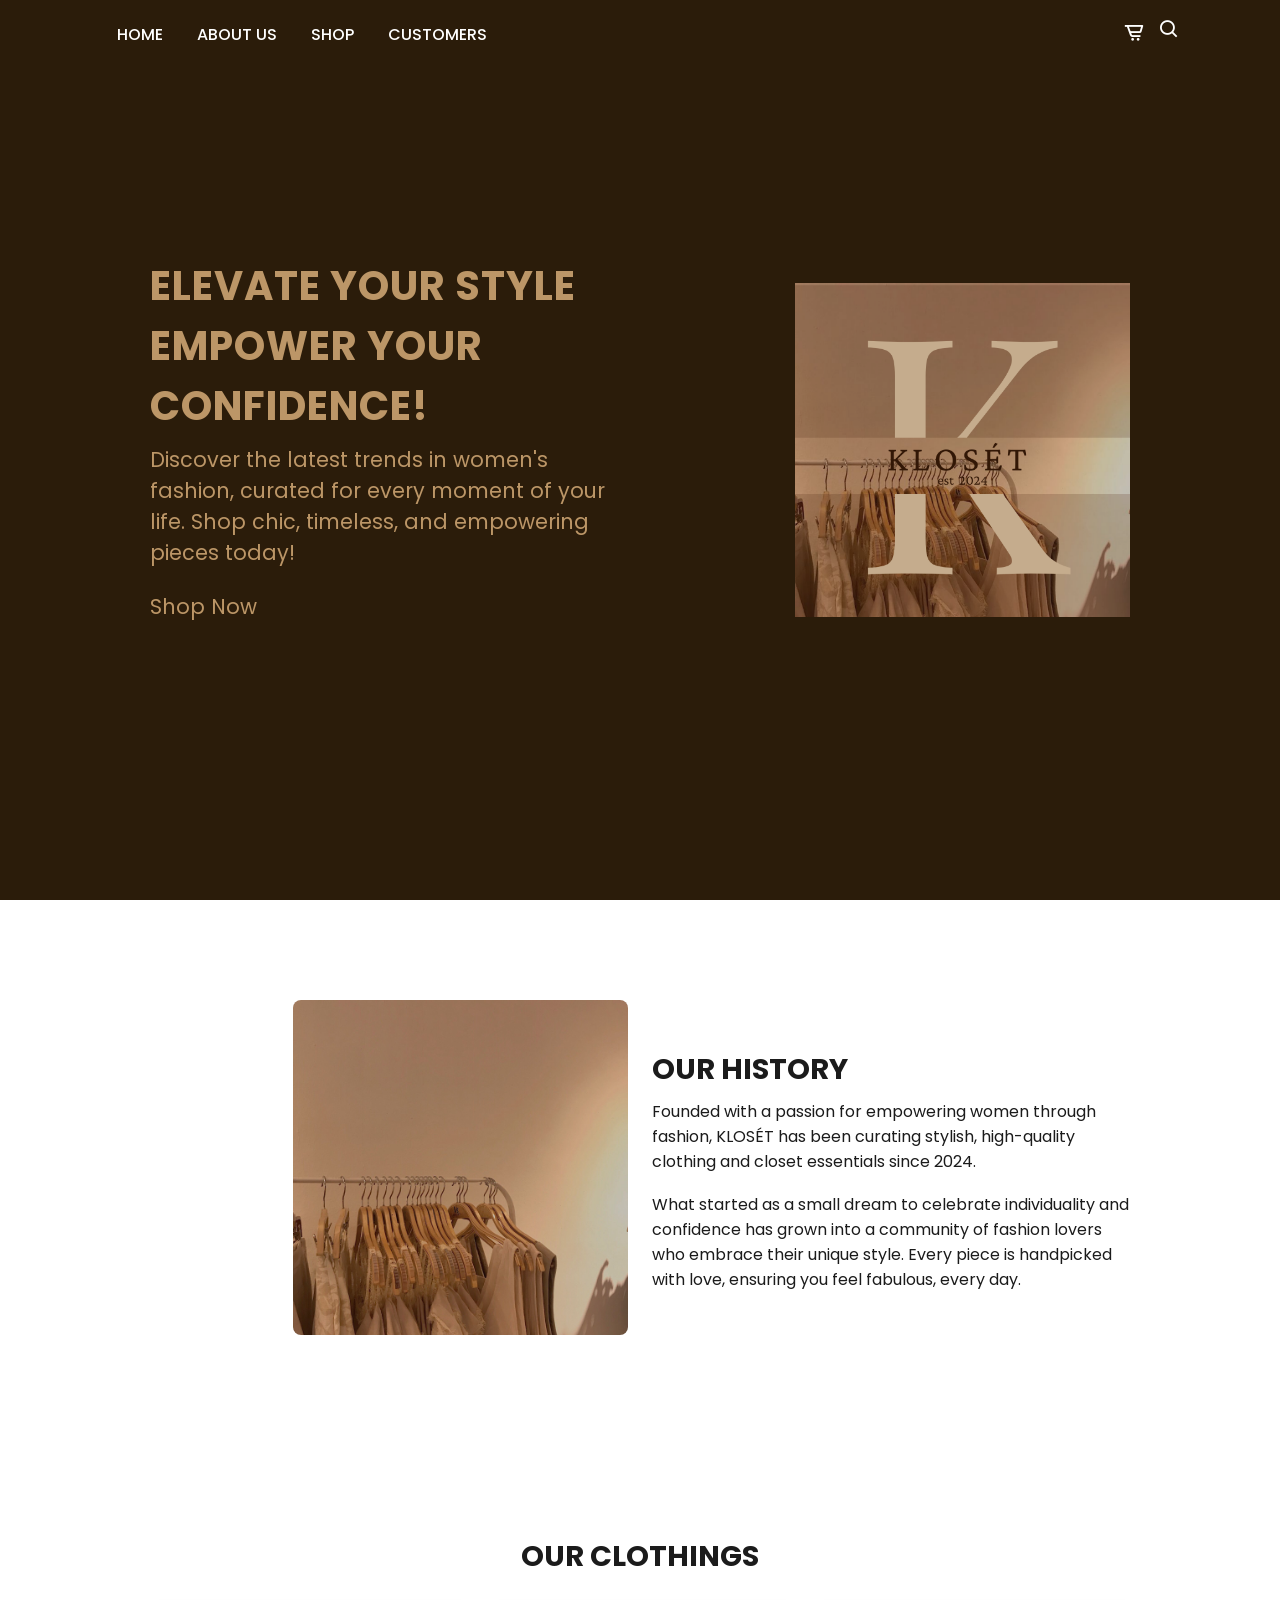
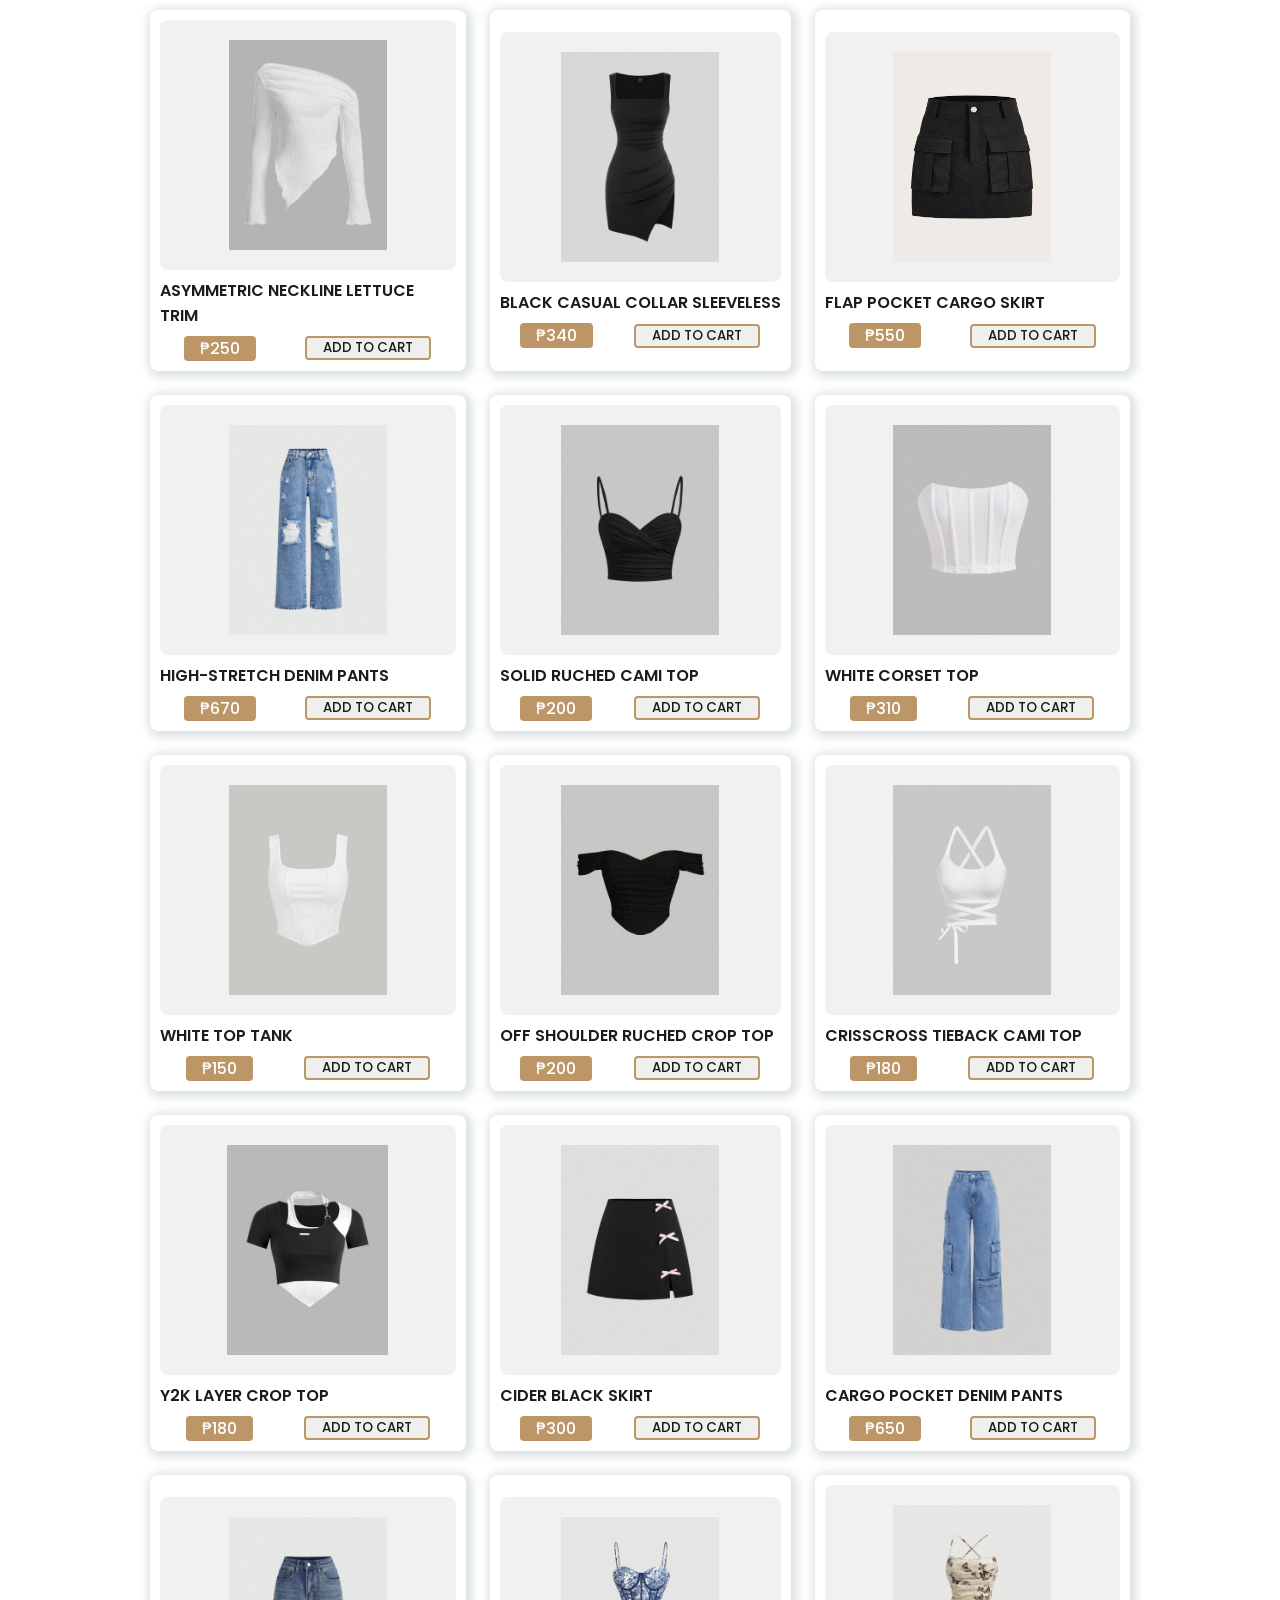
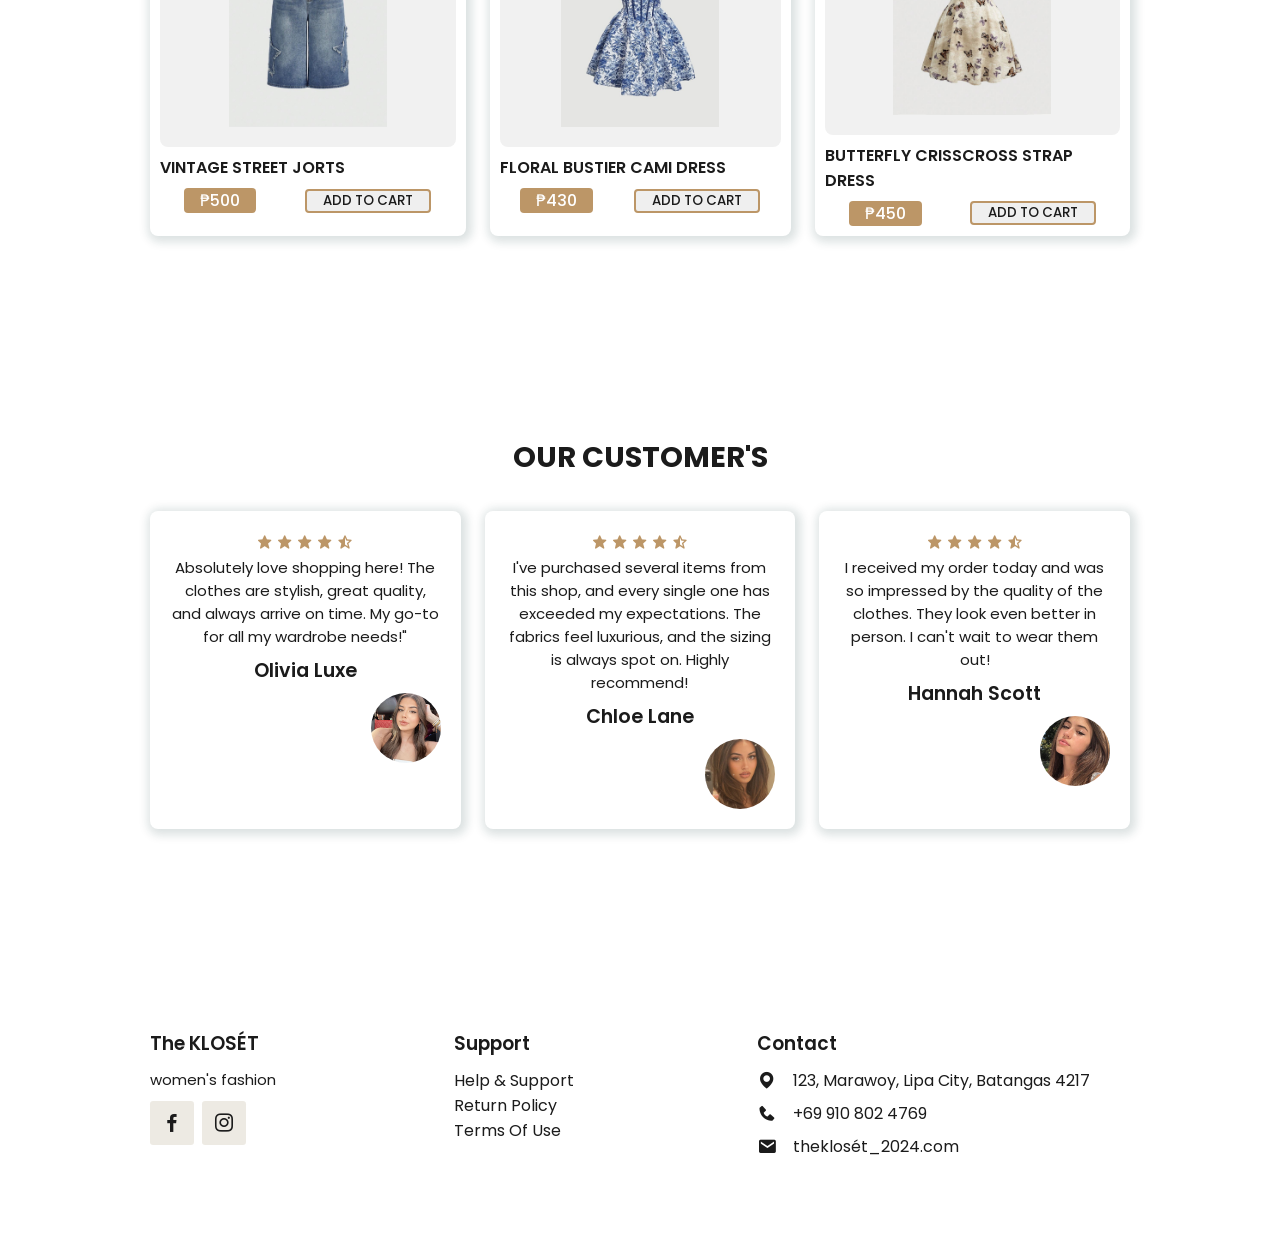
<file: webdev finals/index.html>
<!DOCTYPE html>
<html lang="en">
<head>
    <meta charset="UTF-8">
    <meta http-equiv="X-UAV-Compatible" content="IE=edge">
    <meta name="viewport" content="width=device-width, initial-scale=1.0">
    <title>the klosét</title>
    <!--Link TO CSS--> 
    <link rel="stylesheet" href="style.css">
    <!--Box Icons-->
    <link rel="stylesheet" 
    href="https://unpkg.com/boxicons@2.1.4/css/boxicons.min.css">
</head>
<body>
    <!--Navbar-->
    <header>
        <!--Menu-Icon-->
        <i class='bx bx-menu' id="menu-icon"></i>
        <!--Links-->
       <ul class="navbar">
            <li><a href="#home">Home</a></li>
            <li><a href="#about">About Us</a></li>
            <li><a href="#shop">Shop</a></li>
            <li><a href="#customers">Customers</a></li>
       </ul>  
       <!--Icon-->
       <div class="header-icon">
          <a href="cart.html"><i class='bx bx-cart-alt' ></i></a>
          <i class='bx bx-search' id="search-icon"></i>
       </div>
       <!--Search Box-->
       <div class="search-box">
     <input type="search" name="" id="" placeholder="Search Here...">
       </div>
    </header>
    <!--Home-->
    <section class="home" id="home">
        <div class="home-text">
            <h1>Elevate Your Style<br>Empower Your Confidence!</h1>
            <p>Discover the latest trends in women's fashion, curated for every moment of your life. Shop chic, timeless, and empowering pieces today!</p>
            <p>Shop Now</p>
        </div>
        <div class="home-img">
            <img src="Kloset.png" alt="">
        </div>
    </section>
    <!--About-->
    <section class="about" id = "about">
        <div class="about-img">
            <img src="about.jpg" alt="">
        </div>
        <div class="about-text">
            <h2>Our History</h2>
            <p>Founded with a passion for empowering women through fashion, KLOSÉT has been curating stylish, high-quality clothing and closet essentials since 2024.</p>
            <p>What started as a small dream to celebrate individuality and confidence has grown into a community of fashion lovers who embrace their unique style. Every piece is handpicked with love, ensuring you feel fabulous, every day.</p>
        
        </div>

    </section>
    <!--Products-->
    <section class="shop" id="shop">
         <div class="heading">
            <h2>Our Clothings</h2>
        </div>
        <!--Container-->
        <div class="shop-container">
            <div class="box">
                <img src="p1.png" alt="">
                <h3>Asymmetric Neckline Lettuce Trim</h3>
                <div class="content">
                    <span class="price">₱250</span>
                    <button class="btn">Add to cart</button>
                </div>
            </div>
            <div class="box">
                <img src="p2.png" alt="">
                <h3>Black Casual Collar Sleeveless</h3>
                <div class="content">
                    <span class="price">₱340</span>
                    <button class="btn">Add to cart</button>
                </div>
            </div>
            <div class="box">
                <img src="p3.png" alt="">
                <h3>Flap Pocket Cargo Skirt</h3>
                <div class="content">
                    <span class="price">₱550</span>
                    <button class="btn">Add to cart</button>
                </div>
            </div>
            <div class="box">
                <img src="p4.png" alt="">
                <h3>High-Stretch Denim Pants</h3>
                <div class="content">
                    <span class="price">₱670</span>
                    <button class="btn">Add to cart</button>
                </div>
            </div>
            <div class="box">
                <img src="p5.png" alt="">
                <h3>Solid Ruched Cami Top</h3>
                <div class="content">
                    <span class="price">₱200</span>
                    <button class="btn">Add to cart</button>
                </div>
            </div>
            <div class="box">
                <img src="p6.png" alt="">
                <h3>White Corset Top</h3>
                <div class="content">
                    <span class="price">₱310</span>
                    <button class="btn">Add to cart</button>
                </div>
            </div>
            <div class="box">
                <img src="p7.png" alt="">
                <h3>White Top Tank</h3>
                <div class="content">
                    <span class="price">₱150</span>
                    <button class="btn">Add to cart</button>
                </div>
            </div>
            <div class="box">
                <img src="p8.png" alt="">
                <h3>Off Shoulder Ruched Crop Top</h3>
                <div class="content">
                    <span class="price">₱200</span>
                    <button class="btn">Add to cart</button>
                </div>
            </div>
            <div class="box">
                <img src="p9.png" alt="">
                <h3>CrissCross TieBack Cami Top</h3>
                <div class="content">
                    <span class="price">₱180</span>
                    <button class="btn">Add to cart</button>
                </div>
            </div>
            <div class="box">
                <img src="p10.png" alt="">
                <h3>Y2k Layer Crop Top</h3>
                <div class="content">
                    <span class="price">₱180</span>
                    <button class="btn">Add to cart</button>
                </div>
            </div>
            <div class="box">
                <img src="p11.png" alt="">
                <h3>Cider Black Skirt</h3>
                <div class="content">
                    <span class="price">₱300</span>
                    <button class="btn">Add to cart</button>
                </div>
            </div>
            <div class="box">
                <img src="p12.png" alt="">
                <h3>Cargo Pocket Denim Pants</h3>
                <div class="content">
                    <span class="price">₱650</span>
                    <button class="btn">Add to cart</button>
                </div>
            </div>
            <div class="box">
                <img src="p13.png" alt="">
                <h3>Vintage Street Jorts</h3>
                <div class="content">
                    <span class="price">₱500</span>
                    <button class="btn">Add to cart</button>
                </div>
            </div>
            <div class="box">
                <img src="p14.png" alt="">
                <h3>Floral Bustier Cami Dress</h3>
                <div class="content">
                    <span class="price">₱430</span>
                    <button class="btn">Add to cart</button>
                </div>
            </div>
            <div class="box">
                <img src="p15.png" alt="">
                <h3>Butterfly CrissCross Strap Dress</h3>
                <div class="content">
                    <span class="price">₱450</span>
                    <button class="btn">Add to cart</button>
                </div>
            </div>
    

        </div>
    </section>
    <!--Customers-->
    <section class="customers" id="customers">
        <div class="heading">
            <h2>Our Customer's</h2>
        </div>
        <!--Container-->
        <div class="customers-container">
            <div class="box">
                <div class="stars">
                    <i class='bx bxs-star'></i>
                    <i class='bx bxs-star'></i>
                    <i class='bx bxs-star'></i>
                    <i class='bx bxs-star'></i>
                    <i class='bx bxs-star-half'></i>
                </div>
                <p>Absolutely love shopping here! The clothes are stylish, great quality, and always arrive on time. My go-to for all my wardrobe needs!"</p>
                <h2>Olivia Luxe</h2>
                <img src="C1.jpg" alt="">
            </div>
            <div class="box">
                <div class="stars">
                    <i class='bx bxs-star'></i>
                    <i class='bx bxs-star'></i>
                    <i class='bx bxs-star'></i>
                    <i class='bx bxs-star'></i>
                    <i class='bx bxs-star-half'></i>
                </div>
                <p>I've purchased several items from this shop, and every single one has exceeded my expectations. The fabrics feel luxurious, and the sizing is always spot on. Highly recommend!</p>
                <h2>Chloe Lane</h2>
                <img src="C2.jpg" alt="">
            </div>
            <div class="box">
                <div class="stars">
                    <i class='bx bxs-star'></i>
                    <i class='bx bxs-star'></i>
                    <i class='bx bxs-star'></i>
                    <i class='bx bxs-star'></i>
                    <i class='bx bxs-star-half'></i>
                </div>
                <p>I received my order today and was so impressed by the quality of the clothes. They look even better in person. I can't wait to wear them out!</p>
                <h2>Hannah Scott</h2>
                <img src="C3.jpg" alt="">
            </div>
        </div>
    </section>
    <section class="footer">
        <div class="footer-box">
            <h3>The KLOSÉT</h3>
            <p>women's fashion</p>
            <div class="social">
                <a href="https://www.facebook.com/kloset.953838"><i class='bx bxl-facebook'></i></a>
                <a href="https://l.facebook.com/l.php?u=https%3A%2F%2Fwww.instagram.com%2F_kloset24%2F%3Ffbclid%3DIwZXh0bgNhZW0CMTAAAR2NF4A87VziyULe5AH0GYffFxgvm62XxD5iAf8SMcUm8y-hbsxNuS7Jf2U_aem_Wl-S5awn_lOs9OZFulmC4Q&h=AT1mmibqdg9x1X5neczIQ2BaRYpeYmAm7fc5LwFnHUsDFck4iPyTRmuVulkemkmZTc9_Wn8NNLgYo1AE_Qrp7vZX47lm3Rv37lRKGnYOZuQaUETgzFEKFBiR4dP28X1oMEJYzQRlgws6e8lxGjDQpQ"><i class='bx bxl-instagram'></i></a>
               
            </div>
        </div>
        <div class="footer-box">
            <h3>Support</h3>
            <li><a href="help.html">Help & Support</a></li>
            <li><a href="return.html">Return Policy</a></li>
            <li><a href="terms.html">Terms Of Use</a></li>

        </div>
        <div class="footer-box">
            <h3>Contact</h3>
            <div class="contact">
                <span><i class='bx bxs-map'></i>123, Marawoy, Lipa City, Batangas 4217</span>
                <span><i class='bx bxs-phone'></i>+69 910 802 4769</span>
                <span><i class='bx bxs-envelope'></i>theklosét_2024.com</span>
            </div>
        </div>
    </section>
    
    <!--Link To JS-->
    <script src="cart.js"></script>
    <script src="main.js"></script>
</body>
</html>
</file>
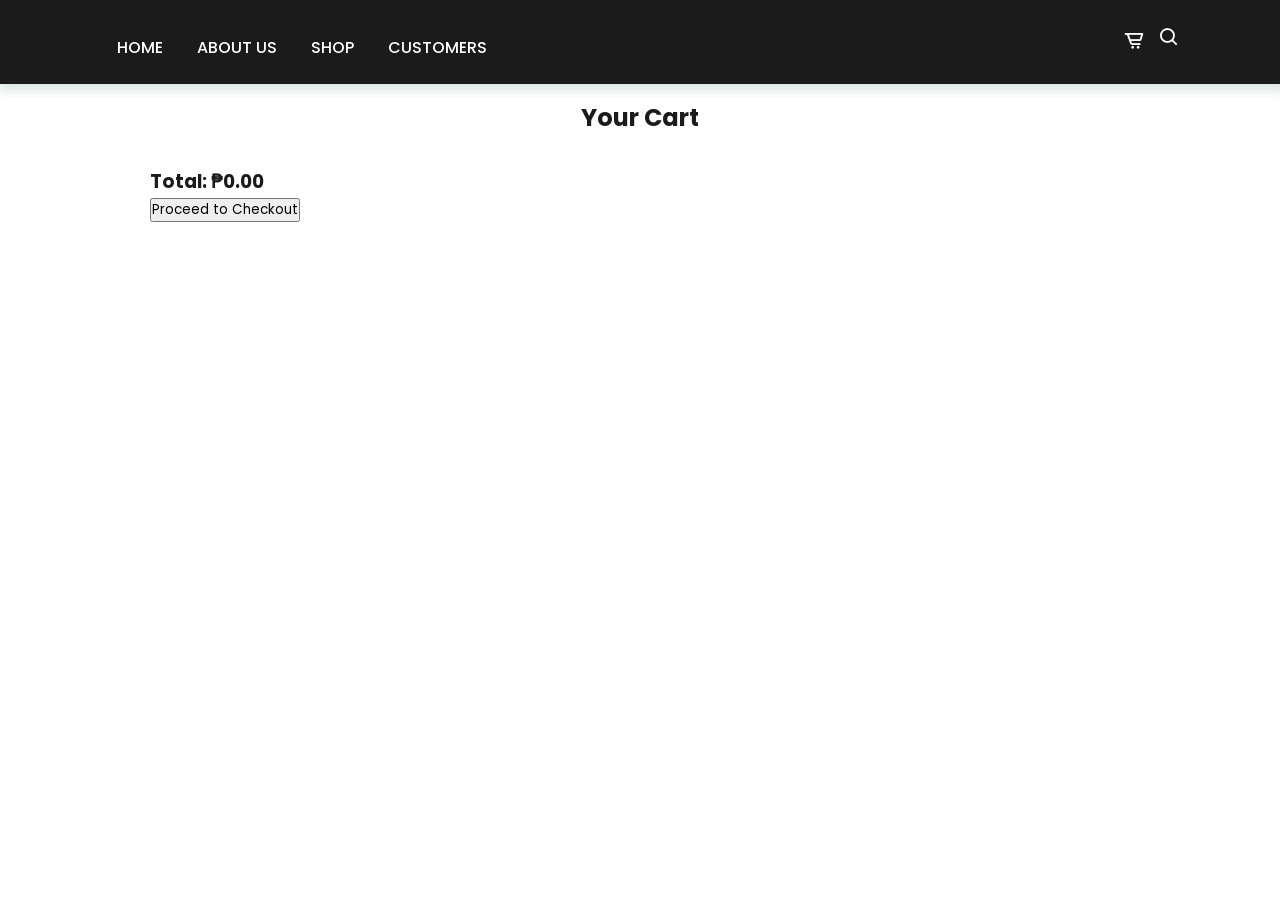
<file: webdev finals/cart.html>
<!DOCTYPE html>
<html lang="en">
<head>
    <meta charset="UTF-8">
    <meta http-equiv="X-UAV-Compatible" content="IE=edge">
    <meta name="viewport" content="width=device-width, initial-scale=1.0">
    <title>the klosét</title>
    <!--Link TO CSS--> 
    <link rel="stylesheet" href="style.css">
    <!--Box Icons-->
    <link rel="stylesheet" 
    href="https://unpkg.com/boxicons@2.1.4/css/boxicons.min.css">
</head>
<body>
    <!--Navbar-->
    <header>
        <!--Menu-Icon-->
        <i class='bx bx-menu' id="menu-icon"></i>
        <!--Links-->
        <h1 style=" position: fixed;width: 100%; top: 0; right: 0;z-index: 1000;display: flex;justify-content: space-between;align-items: center;padding: 18px 100px;transition: 0.5s linear;background: var(--text-color);box-shadow: var(--box-shadow);">
       <ul class="navbar">
            <li><a href="index.html">Home</a></li>
            <li><a href="index.html">About Us</a></li>
            <li><a href="index.html">Shop</a></li>
            <li><a href="index.html">Customers</a></li>
       </ul>  
       <!--Icon-->
       <div class="header-icon">
          <a href="cart.html"><i class='bx bx-cart-alt' ></i></a>
          <i class='bx bx-search' id="search-icon"></i>
       </div>
       <!--Search Box-->
       <div class="search-box">
     <input type="search" name="" id="" placeholder="Search Here...">
       </div>
    </header>
    <!-- Cart Section -->
    <section class="cart">
        <div class="heading">
            <h1>Your Cart</h1>
        </div>

        <div class="cart-items-container">
            <!-- Cart items will be dynamically inserted here -->
            <p class="empty-cart-message">Your cart is empty.</p>
        </div>

        <div class="cart-summary">
            <h3>Total: <span id="cart-total">$0.00</span></h3>
            <button class="checkout-btn">Proceed to Checkout</button>
        </div>
    </section>

    <!-- Link to JavaScript -->
    <script src="cart-show.js"></script>
</body>
</html>
</file>
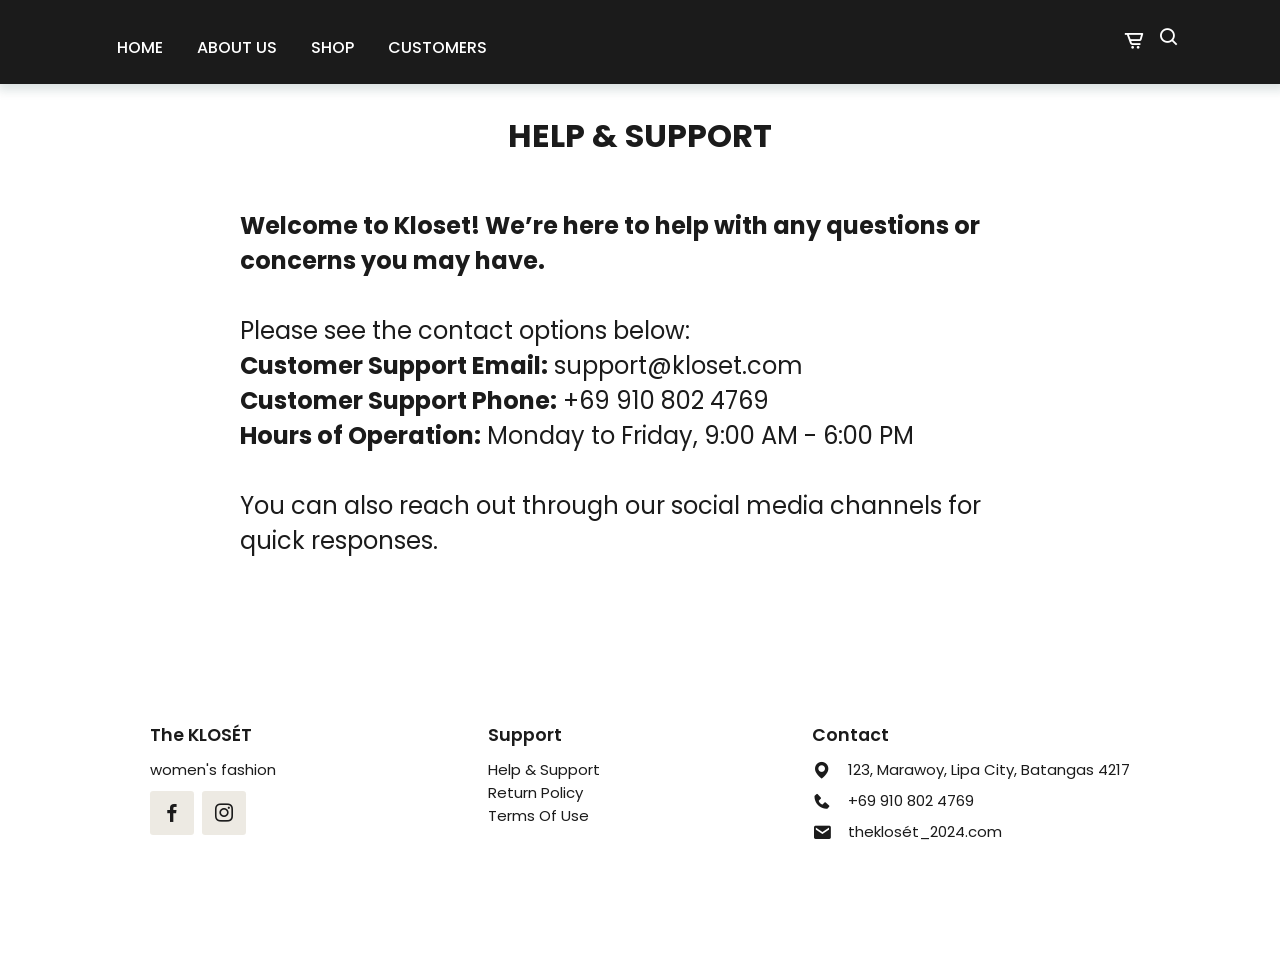
<file: webdev finals/help.html>
<!DOCTYPE html>
<html lang="en">
<head>
    <meta charset="UTF-8">
    <meta http-equiv="X-UAV-Compatible" content="IE=edge">
    <meta name="viewport" content="width=device-width, initial-scale=1.0">
    <title>the klosét</title>
    <!--Link TO CSS--> 
    <link rel="stylesheet" href="style.css">
    <!--Box Icons-->
    <link rel="stylesheet" 
    href="https://unpkg.com/boxicons@2.1.4/css/boxicons.min.css">
</head>
<body>
    <!--Navbar-->
    <header>
        <!--Menu-Icon-->
        <i class='bx bx-menu' id="menu-icon"></i>
        <!--Links-->
        <h1 style=" position: fixed;width: 100%; top: 0; right: 0;z-index: 1000;display: flex;justify-content: space-between;align-items: center;padding: 18px 100px;transition: 0.5s linear;background: var(--text-color);box-shadow: var(--box-shadow);">
       <ul class="navbar">
            <li><a href="index.html">Home</a></li>
            <li><a href="index.html">About Us</a></li>
            <li><a href="index.html">Shop</a></li>
            <li><a href="index.html">Customers</a></li>
       </ul>  
       <!--Icon-->
       <div class="header-icon">
          <a href="cart.html"><i class='bx bx-cart-alt' ></i></a>
          <i class='bx bx-search' id="search-icon"></i>
       </div>
       <!--Search Box-->
       <div class="search-box">
     <input type="search" name="" id="" placeholder="Search Here...">
       </div>
    </header>

        <div class="heading">
            <h1 style=" font-size: 1.8rem;text-transform: uppercase; padding-top: 7rem;">
            <h1>HELP & SUPPORT</h1>
        </div>

        <div style="font-size:1.5rem; margin: 3rem auto 4rem; text-align: left; max-width: 800px;">
            <p>
                <b>Welcome to Kloset! We’re here to help with any questions or concerns you may have.</b><br> 
                <br>
                Please see the contact options below:<br>
                <b>Customer Support Email:</b> support@kloset.com<br>
                <b>Customer Support Phone:</b> +69 910 802 4769<br>
                <b>Hours of Operation:</b> Monday to Friday, 9:00 AM - 6:00 PM <br>
                <br>
                You can also reach out through our social media channels for quick responses.
            </p>
        </div>
        
        <section style="display: flex; justify-content: space-between; gap: 1rem; font-size: 0.938rem; margin-bottom: 10px;">
            <div class="footer-box">
                <h3>The KLOSÉT</h3>
                <p>women's fashion</p>
                <div class="social">
                    <a href="https://www.facebook.com/kloset.953838"><i class='bx bxl-facebook'></i></a>
                    <a href="https://www.instagram.com/_kloset24/"><i class='bx bxl-instagram'></i></a>
                </div>
            </div>
            <div class="footer-box">
                <h3>Support</h3>
                <ul>
                    <li><a href="help.html">Help & Support</a></li>
                    <li><a href="return.html">Return Policy</a></li>
                    <li><a href="terms.html">Terms Of Use</a></li>
                </ul>
            </div>
            <div class="footer-box">
                <h3>Contact</h3>
                <div class="contact">
                    <span><i class='bx bxs-map'></i>123, Marawoy, Lipa City, Batangas 4217</span>
                    <span><i class='bx bxs-phone'></i>+69 910 802 4769</span>
                    <span><i class='bx bxs-envelope'></i>theklosét_2024.com</span>
                </div>
            </div>
        </section>
        
        
       

       
   

</body>
</html>
</file>
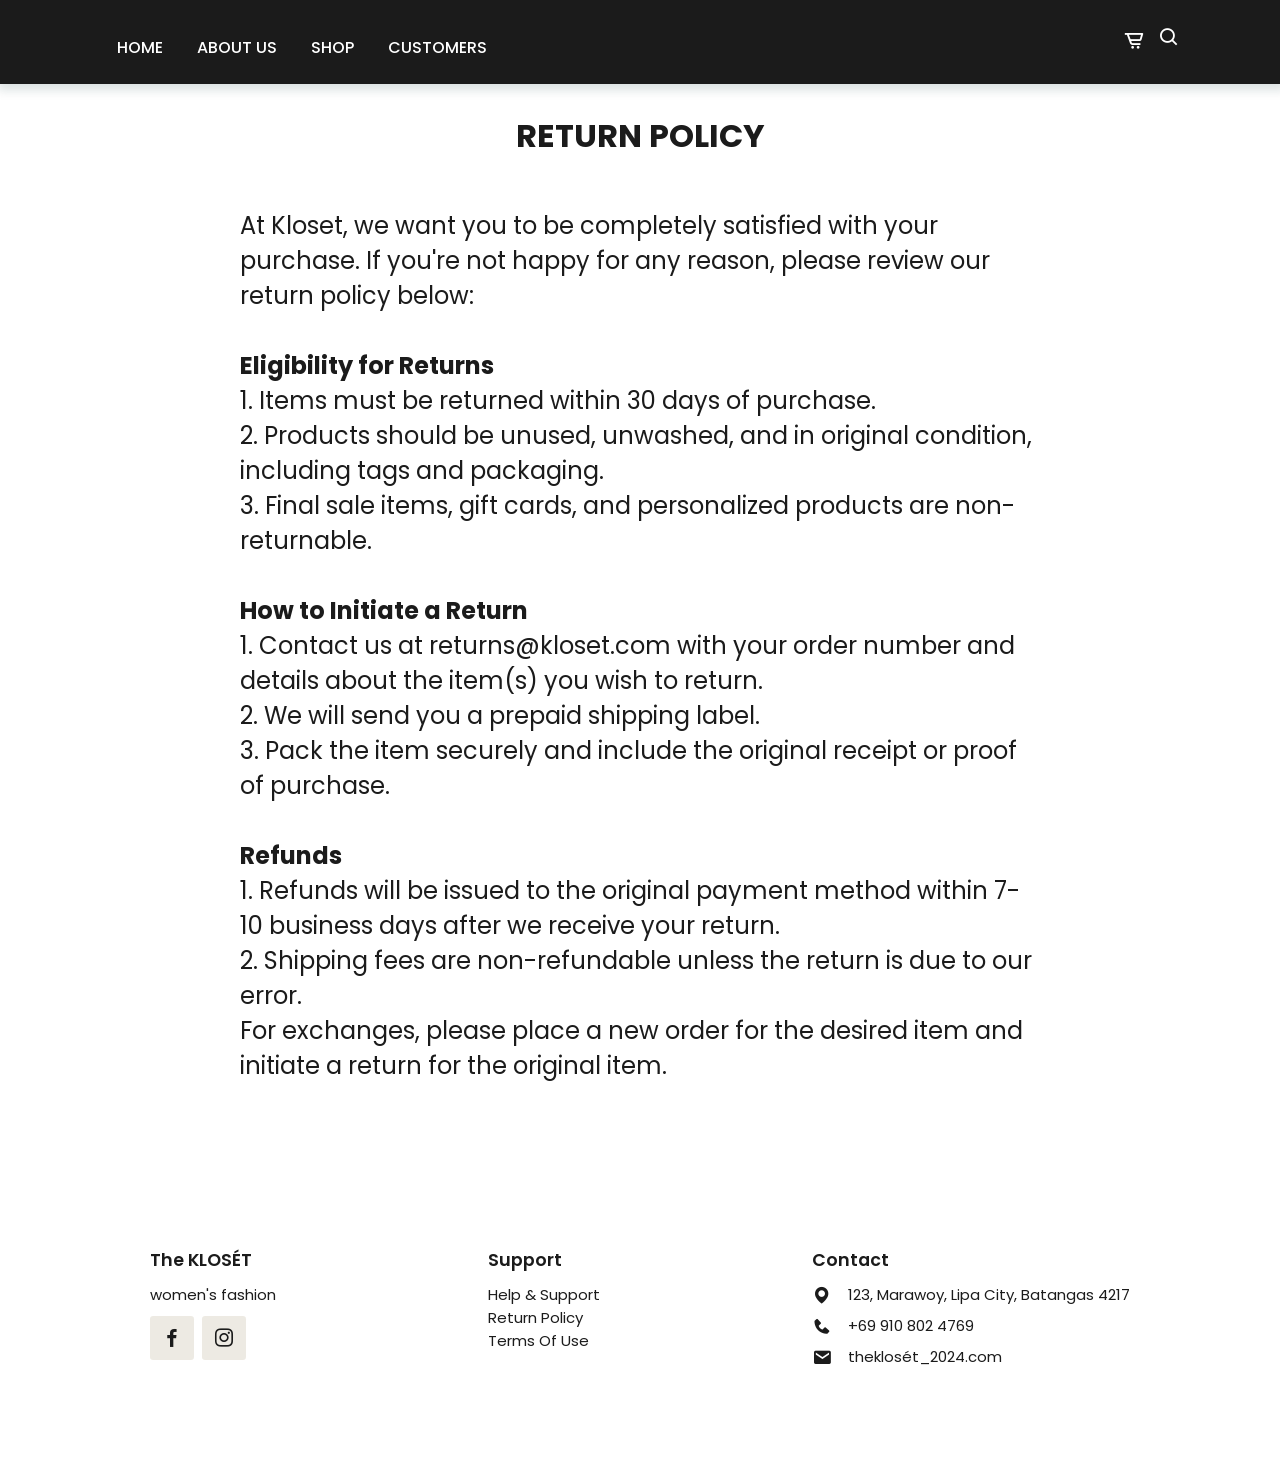
<file: webdev finals/return.html>
<!DOCTYPE html>
<html lang="en">
<head>
    <meta charset="UTF-8">
    <meta http-equiv="X-UAV-Compatible" content="IE=edge">
    <meta name="viewport" content="width=device-width, initial-scale=1.0">
    <title>the klosét</title>
    <!--Link TO CSS--> 
    <link rel="stylesheet" href="style.css">
    <!--Box Icons-->
    <link rel="stylesheet" 
    href="https://unpkg.com/boxicons@2.1.4/css/boxicons.min.css">
</head>
<body>
    <!--Navbar-->
    <header>

        <!--Links-->
        <h1 style=" position: fixed;width: 100%; top: 0; right: 0;z-index: 1000;display: flex;justify-content: space-between;align-items: center;padding: 18px 100px;transition: 0.5s linear;background: var(--text-color);box-shadow: var(--box-shadow);">
       <ul class="navbar">
            <li><a href="index.html">Home</a></li>
            <li><a href="index.html">About Us</a></li>
            <li><a href="index.html">Shop</a></li>
            <li><a href="index.html">Customers</a></li>
       </ul>  
       <!--Icon-->
       <div class="header-icon">
          <a href="cart.html"><i class='bx bx-cart-alt' ></i></a>
          <i class='bx bx-search' id="search-icon"></i>
       </div>
       <!--Search Box-->
       <div class="search-box">
     <input type="search" name="" id="" placeholder="Search Here...">
       </div>
    </header>

        <div class="heading">
            <h1 style=" font-size: 1.8rem;text-transform: uppercase; padding-top: 7rem;">
            <h1>RETURN POLICY</h1>
        </div>

        <div style="font-size:1.5rem; margin: 3rem auto 4rem; text-align: left; max-width: 800px;">
            <p>
                At Kloset, we want you to be completely satisfied with your purchase. If you're not happy for any reason, please review our return policy below:<br>
                <br>
                <b>Eligibility for Returns</b><br>
                1. Items must be returned within 30 days of purchase.<br>
                2. Products should be unused, unwashed, and in original condition, including tags and packaging.<br>
                3. Final sale items, gift cards, and personalized products are non-returnable.<br>
                <br>
                <b>How to Initiate a Return</b><br>
                1. Contact us at returns@kloset.com with your order number and details about the item(s) you wish to return.<br>
                2. We will send you a prepaid shipping label.<br>
                3. Pack the item securely and include the original receipt or proof of purchase.<br>
                <br>
                <b>Refunds</b><br>
                1. Refunds will be issued to the original payment method within 7-10 business days after we receive your return.<br>
                2. Shipping fees are non-refundable unless the return is due to our error.<br>
                For exchanges, please place a new order for the desired item and initiate a return for the original item.<br>
               </p>
        </div>
        
        <section style="display: flex; justify-content: space-between; gap: 1rem; font-size: 0.938rem; margin-bottom: 10px;">
            <div class="footer-box">
                <h3>The KLOSÉT</h3>
                <p>women's fashion</p>
                <div class="social">
                    <a href="https://www.facebook.com/kloset.953838"><i class='bx bxl-facebook'></i></a>
                    <a href="https://www.instagram.com/_kloset24/"><i class='bx bxl-instagram'></i></a>
                </div>
            </div>
            <div class="footer-box">
                <h3>Support</h3>
                <ul>
                    <li><a href="help.html">Help & Support</a></li>
                    <li><a href="return.html">Return Policy</a></li>
                    <li><a href="terms.html">Terms Of Use</a></li>
                </ul>
            </div>
            <div class="footer-box">
                <h3>Contact</h3>
                <div class="contact">
                    <span><i class='bx bxs-map'></i>123, Marawoy, Lipa City, Batangas 4217</span>
                    <span><i class='bx bxs-phone'></i>+69 910 802 4769</span>
                    <span><i class='bx bxs-envelope'></i>theklosét_2024.com</span>
                </div>
            </div>
        </section>
        
        
       

       
   

</body>
</html>
</file>
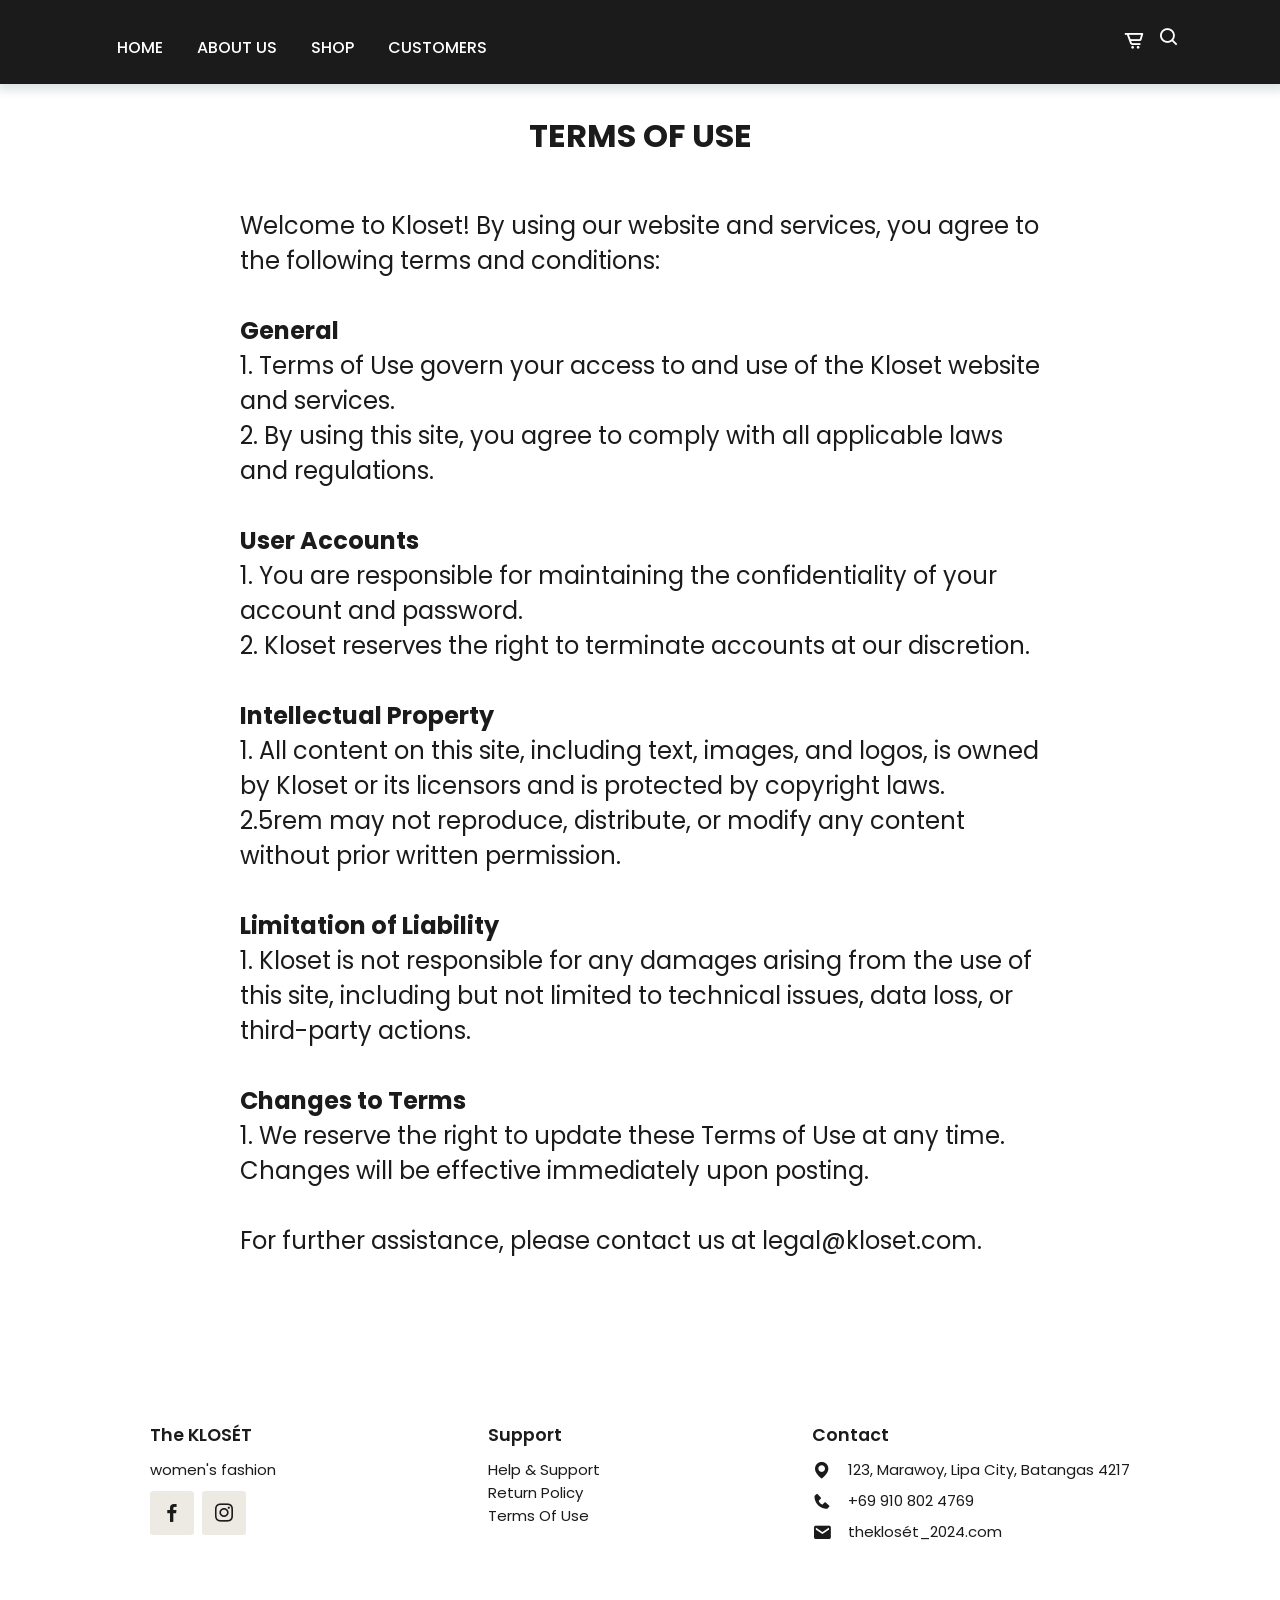
<file: webdev finals/terms.html>
<!DOCTYPE html>
<html lang="en">
<head>
    <meta charset="UTF-8">
    <meta http-equiv="X-UAV-Compatible" content="IE=edge">
    <meta name="viewport" content="width=device-width, initial-scale=1.0">
    <title>the klosét</title>
    <!--Link TO CSS--> 
    <link rel="stylesheet" href="style.css">
    <!--Box Icons-->
    <link rel="stylesheet" 
    href="https://unpkg.com/boxicons@2.1.4/css/boxicons.min.css">
</head>
<body>
    <!--Navbar-->
    <header>

        <!--Links-->
        <h1 style=" position: fixed;width: 100%; top: 0; right: 0;z-index: 1000;display: flex;justify-content: space-between;align-items: center;padding: 18px 100px;transition: 0.5s linear;background: var(--text-color);box-shadow: var(--box-shadow);">
       <ul class="navbar">
            <li><a href="index.html">Home</a></li>
            <li><a href="index.html">About Us</a></li>
            <li><a href="index.html">Shop</a></li>
            <li><a href="index.html">Customers</a></li>
       </ul>  
       <!--Icon-->
       <div class="header-icon">
          <a href="cart.html"><i class='bx bx-cart-alt' ></i></a>
          <i class='bx bx-search' id="search-icon"></i>
       </div>
       <!--Search Box-->
       <div class="search-box">
     <input type="search" name="" id="" placeholder="Search Here...">
       </div>
    </header>

        <div class="heading">
            <h1 style=" font-size: 1.8rem;text-transform: uppercase; padding-top: 7rem;">
            <h1>TERMS OF USE</h1>
        </div>

        <div style="font-size:1.5rem; margin: 3rem auto 4rem; text-align: left; max-width: 800px;">
            <p>
                Welcome to Kloset! By using our website and services, you agree to the following terms and conditions:<br>
                <br>
                <b>General</b><br>
                1. Terms of Use govern your access to and use of the Kloset website and services.<br>
                2. By using this site, you agree to comply with all applicable laws and regulations.<br>
                <br>
                <b>User Accounts</b><br>
                1. You are responsible for maintaining the confidentiality of your account and password.<br>
                2. Kloset reserves the right to terminate accounts at our discretion.<br>
                <br>
                <b>Intellectual Property</b><br>
                1. All content on this site, including text, images, and logos, is owned by Kloset or its licensors and is protected by copyright laws.<br>
                2.5rem may not reproduce, distribute, or modify any content without prior written permission.<br>
                <br>
                <b>Limitation of Liability</b><br>
                1. Kloset is not responsible for any damages arising from the use of this site, including but not limited to technical issues, data loss, or third-party actions.<br>
                <br>
                <b>Changes to Terms</b><br>
                1. We reserve the right to update these Terms of Use at any time. Changes will be effective immediately upon posting.<br>
                <br>
                For further assistance, please contact us at legal@kloset.com.
               
               </p>
        </div>
        
        <section style="display: flex; justify-content: space-between; gap: 1rem; font-size: 0.938rem; margin-bottom: 10px;">
            <div class="footer-box">
                <h3>The KLOSÉT</h3>
                <p>women's fashion</p>
                <div class="social">
                    <a href="https://www.facebook.com/kloset.953838"><i class='bx bxl-facebook'></i></a>
                    <a href="https://www.instagram.com/_kloset24/"><i class='bx bxl-instagram'></i></a>
                </div>
            </div>
            <div class="footer-box">
                <h3>Support</h3>
                <ul>
                    <li><a href="help.html">Help & Support</a></li>
                    <li><a href="return.html">Return Policy</a></li>
                    <li><a href="terms.html">Terms Of Use</a></li>
                </ul>
            </div>
            <div class="footer-box">
                <h3>Contact</h3>
                <div class="contact">
                    <span><i class='bx bxs-map'></i>123, Marawoy, Lipa City, Batangas 4217</span>
                    <span><i class='bx bxs-phone'></i>+69 910 802 4769</span>
                    <span><i class='bx bxs-envelope'></i>theklosét_2024.com</span>
                </div>
            </div>
        </section>
        
        
       

       
   

</body>
</html>
</file>
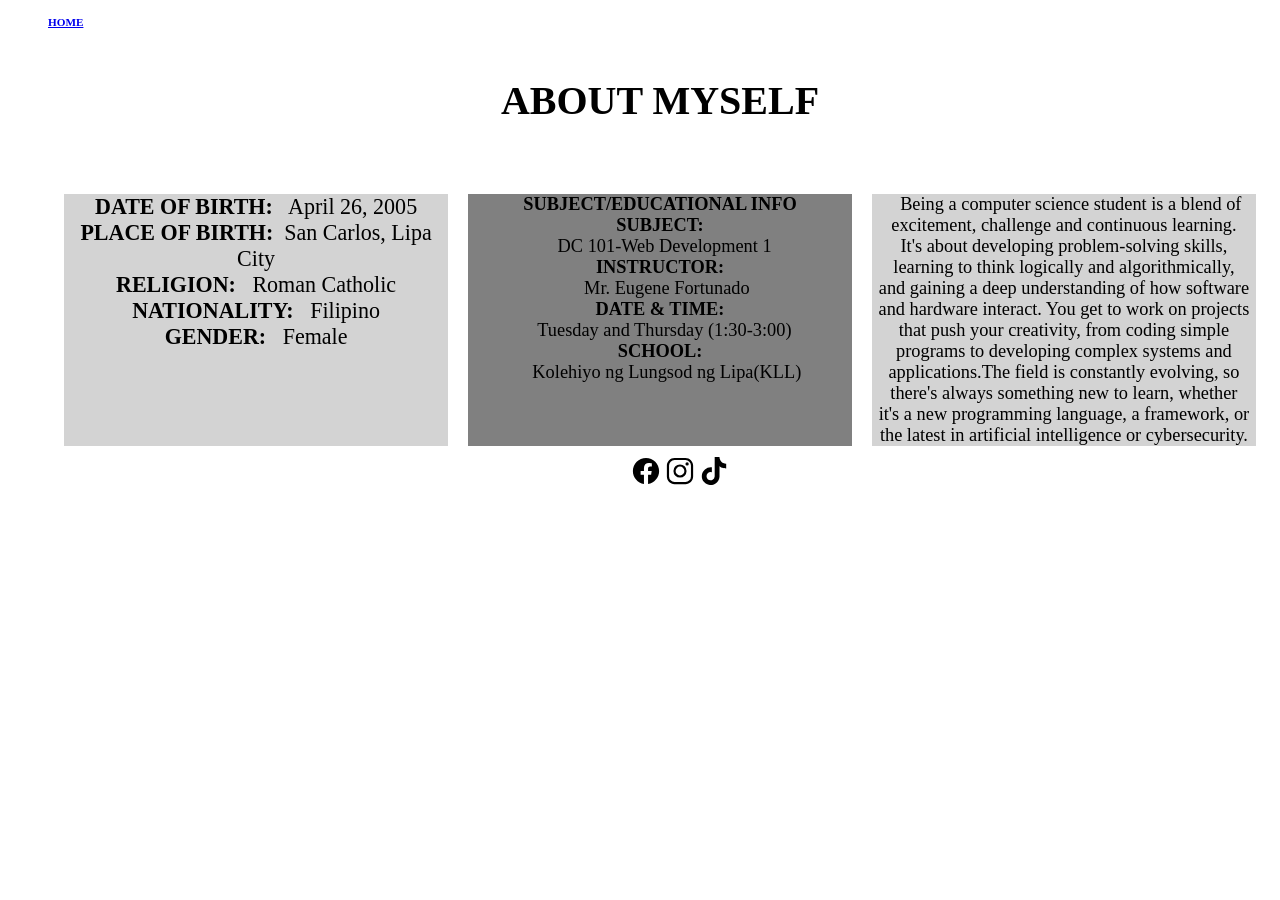
<file: webpage/about.html>
<!DOCTYPE html>
<html lang="en">
<head>
  <title>
    anelcodes
  </title>
</head>
<body style="background-color: white;background-size: cover;">
</body>

<ul>
    <h2 style="font-size: 0.7rem;padding: auto;">
    <a href="bio.html">HOME</a></ul>
   <ul>

    <div id="Song Title" style="color:black; margin: auto;padding: 0.5%; text-align: center; font-family:Baskerville, serif;">
    <h1 style=" font-size: 2.5rem; padding-bottom: 0; margin-bottom: 0;">
 <h1 style=" font-size: 2.5rem; padding-bottom: 0; margin-bottom: 0;">
    <b>ABOUT MYSELF</b><br>
</h1>

<div style="display: flex;justify-content: justify;">

    <div style="flex: 1; padding: auto; background-color: lightgray;margin: 10px; margin-top: 70px;align-items:center;">
        <div style="text-align: center;font-size: 3rex;">
        <b>DATE OF BIRTH:</b>&nbsp;&nbsp;&nbsp;April 26, 2005<br/>
        <b>PLACE OF BIRTH:</b>&nbsp;&nbsp;San Carlos, Lipa City<br/>
        <b>RELIGION:</b>&nbsp;&nbsp;&nbsp;Roman Catholic<br/>
        <b>NATIONALITY:</b>&nbsp;&nbsp;&nbsp;Filipino<br/>
        <b>GENDER:</b>&nbsp;&nbsp;&nbsp;Female<br/>
       </div>
    </div>
    <div style="flex: 1; padding: auto; background-color: gray;margin: 10px;margin-top: 70px;align-items: center;">
        <div style="text-align: center;font-size: 2.5rex;">
            <b>SUBJECT/EDUCATIONAL INFO</b><br/>
            <b>SUBJECT:</b><br/>
             &nbsp;&nbsp;DC 101-Web Development 1<br/>
            <b>INSTRUCTOR:</b><br/>
            &nbsp;&nbsp;&nbsp;Mr. Eugene Fortunado<br/>
            <b>DATE & TIME:</b><br/>
            &nbsp;&nbsp;Tuesday and Thursday (1:30-3:00)<br/>
            <b>SCHOOL:</b><br/>
            &nbsp;&nbsp;&nbsp;Kolehiyo ng Lungsod ng Lipa(KLL)<br/>
    </div>
    </div>
    <div style="flex: 1; padding: auto; background-color: lightgray;margin: 10px;margin-top: 70px;align-items:center;">
        <div style="text-align: center;font-size: 2.5rex;">
        &nbsp;&nbsp;&nbsp;Being a computer science student is a blend of <br/> 
        excitement, challenge and continuous learning.<br/> 
        It's about developing problem-solving skills,<br/> 
        learning to think logically and algorithmically,<br/> 
        and gaining a deep understanding of how software<br/> 
        and hardware interact. You get to work on projects<br/> 
        that push your creativity, from coding simple <br/> 
        programs to developing complex systems and <br/> 
        applications.The field is constantly evolving, so<br/> 
        there's always something new to learn, whether<br/> 
        it's a new programming language, a framework, or <br/> 
        the latest in artificial intelligence or cybersecurity.<br/>
    </div>
    </div>
</div>

<footer>
  <div>
    <center><ul>
<a href=" https://www.facebook.com/marllamaglinao?mibextid=ZbWKwL " target="_blank"><img src="logo-facebook.svg" type="image/svg+xml" width="30" height="30"/></a>

<a href="https://www.instagram.com/mj_mgln/" target="_blank"><img src="logo-instagram.svg" type="image/svg+xml" width="30" height="30"/></a>

<a href="https://www.tiktok.com/@hakdgcheesedog" target="_blank"> <img src="logo-tiktok.svg" type="image/svg+xml" width="30" height="30"/></a>
    </ul></center>
</div>
</footer>
    </body>
</html>
</file>
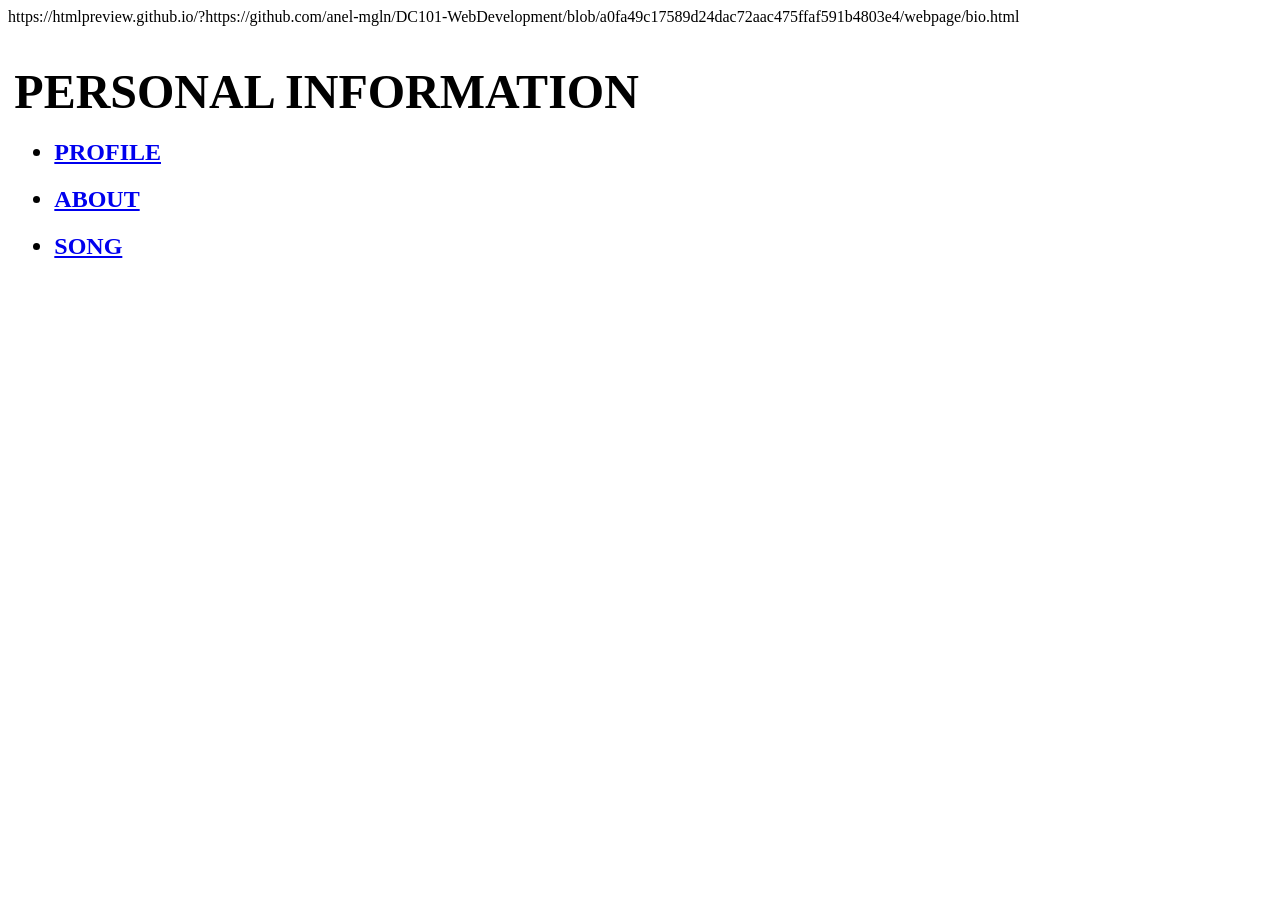
<file: webpage/bio.html>
<!DOCTYPE html>
<html lang="en">
<head>
  <title>
    anelcodes
  </title>
        https://htmlpreview.github.io/?https://github.com/anel-mgln/DC101-WebDevelopment/blob/a0fa49c17589d24dac72aac475ffaf591b4803e4/webpage/bio.html
</head>
<body style="background-image: white;background-size: cover;">
</body>
<div id="Personal Information" style="color:black; margin: auto;padding: 0.5%; text-align: left; font-family:Baskerville, serif;">
    <h1 style=" font-size: 3rem; padding-bottom: 0; margin-bottom: 0;">
    <b> PERSONAL INFORMATION </b>
</h1>

<ul>
  <h2 style="font-size: 1.5rem;padding: auto ;">
  <li><a href="PROFILE.html">PROFILE</a></li></ul>
 <ul>
  <h2 style="font-size: 1.5rem;padding:auto;">
<li><a href="about.html">ABOUT</a></li></ul>
<ul>
  <h2 style="font-size: 1.5rem;padding:auto;">
  <li><a href="anel.html">SONG</a></li></ul> 
</h2>

  
 
</div>
</body>
</html>
</file>
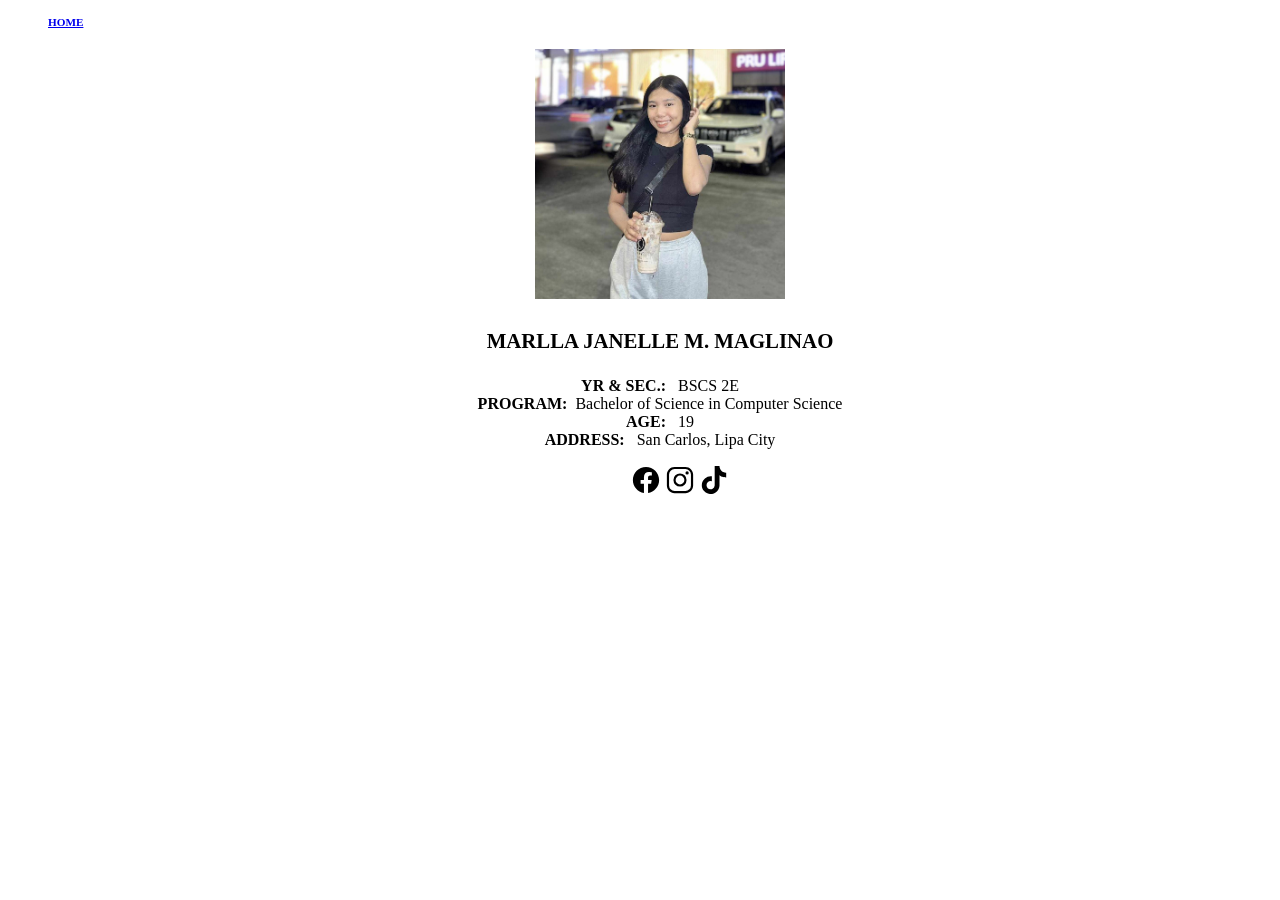
<file: webpage/PROFILE.html>
<!DOCTYPE html>
<html lang="en">
<head>
  <title>
    anelcodes
  </title>
</head>
<body style="background-color: white;">

<ul>
  <h2 style="font-size: 0.7rem;padding: auto;">
  <a href="bio.html">HOME</a></ul>
 <ul>
  
<h1 style="text-align: center;">
<jpeg><img src="krav.jpg" width="250" length="250"> </jpeg></h1>


<h2 style="text-align: center; color:black; margin: auto; padding: auto; font-size: 1.3rem; margin-top: 0.3rem;">
  MARLLA JANELLE M. MAGLINAO</h2>
    
    
<p style="margin: 1rem; padding: auto; padding-top: 1ch; -webkit-text-fill-color: black;text-align: center; font-family:Georgia, 'Times New Roman', Times, serif;">
<b> YR & SEC.:</b>&nbsp;&nbsp;&nbsp;BSCS 2E<br/>
 <b>PROGRAM:</b>&nbsp;&nbsp;Bachelor of Science in Computer Science<br/>
 <b>AGE:</b>&nbsp;&nbsp;&nbsp;19 <br/>
 <b>ADDRESS:</b>&nbsp;&nbsp;&nbsp;San Carlos, Lipa City
</p>

<footer>
  <div>
    <center><ul>
<a href=" https://www.facebook.com/marllamaglinao?mibextid=ZbWKwL " target="_blank"><img src="logo-facebook.svg" type="image/svg+xml" width="30" height="30"/></a>

<a href="https://www.instagram.com/mj_mgln/" target="_blank"><img src="logo-instagram.svg" type="image/svg+xml" width="30" height="30"/></a>

<a href="https://www.tiktok.com/@hakdgcheesedog" target="_blank"> <img src="logo-tiktok.svg" type="image/svg+xml" width="30" height="30"/></a>
    </ul></center>
</div>
</footer>
 </body>
</html>
</file>
<file: webdev finals/style.css>
/* Google Fonts */
@import url('https://fonts.googleapis.com/css2?family=Poppins:wght@200;300;400;500;600;700&display=swap');
*{
    font-family: 'Poppins', sans-serif;
    margin: 0;
    padding: 0;
    box-sizing: border-box;
    scroll-padding-top: 4rem;
    scroll-behavior: smooth;
    list-style: none;
    text-decoration: none;
}
/* Variables */
:root{
    --main-color:#bc9667;
    --second-color:#edeae3;
    --text-color:#1b1b1b;
    --bg-color:#ffffff;

    /*Box Shadow*/
    --box-shadow: 2px 2px 10px 4px rgb(14 55 54 / 15%);
}
section {
    padding: 100px 150px;
}
img{
    width: 70%;
    float: right;
}
body{
    color:var(--text-color);
}
header{
    position: fixed;
    width: 100%;
    top: 0;
    right: 0;
    z-index: 1000;
    display: flex;
    justify-content: space-between;
    align-items: center;
    padding: 18px 100px;
    transition: 0.5s linear;
}
header.shadow{
    background: var(--text-color);
    box-shadow: var(--box-shadow);
}
.logo img{
    width: 60px;
}
.navbar {
    display: flex;
}
.navbar a{
    padding: 8px 17px;
    color: var(--bg-color);
    font-size: 1rem;
    text-transform: uppercase;
    font-weight: 500;
}
.navbar a:hover{
    background: var(--main-color);
    border-radius:0.2rem;
    transition: 0.2s all linear;
}
.header-icon{
    font-size: 22px;
    cursor: pointer;
    z-index: 10000;
    display: flex;
    column-gap: 0.8rem;
}
.header-icon .bx{
    color: var(--bg-color);
}
.header-icon .bx:hover{
    color: var(--main-color);
}
#menu-icon {
    color: var(--bg-color);
    font-size: 24px;
    z-index: 100001;
    cursor: pointer;
    display: none;
}
.search-box{
    position: absolute;
    top: -100%;
    left: 50%;
    transform: translate(-50%);
    background: var(--bg-color);
    width: 100%;
}
.search-box.active{
    top: 110%;
    box-shadow: var(--box-shadow);
    transition: 0.2s all linear;
}
.search-box input{
    padding: 20px;
    border: none;
    outline: none;
    width: 100%;
    font-size: 1rem;
    color: var(--main-color);
}
.search-box input::placeholder{
    font-size: 1rem;
    font-weight: 500;
}
.home{
    width: 100%;
    min-height: 100vh;
    background-color:#2b1c0a ;
    background-repeat: no-repeat;
    background-size: cover;
    background-position: center;
    display: grid;
    grid-template-columns: repeat(auto-fit,minmax(17rem,auto));
    align-items: center;
    gap: 1.5rem;
}
.home-text h1{
    font-size: 2.5em;
    color: var(--main-color);
    text-transform: uppercase;
    letter-spacing: 1px;
    
}
.home-text p{
    font-size: 1.3rem;
    color: var(--main-color);
    margin: 0.5rem 0 1.4rem;
}
.btn{
    padding: 10px 40px;
    border-radius: 0.3rem;
    background-position: var(--main-color);
    color: var(--main-color);
    font-weight: 500;
}
.btn:hover{
    background: #edeae3;
}
.about{
    display: grid;
    grid-template-columns: repeat(auto-fit,minmax(17rem,auto));
    gap: 1.5rem;
}
.about-img img{
    border-radius:  0.5rem;
}
.about-text h2{
    font-size: 1.8rem;
    text-transform: uppercase;
    margin-top: 3rem;
}
.about-text p{
    font-size: 1rem;
    margin: 0.5rem 0 1.1rem;
}
.heading{
    text-align: center;
}
.heading h2{
    font-size: 1.8rem;
    text-transform: uppercase;
}
.shop-container{
    display: grid;
    grid-template-columns: repeat(auto-fit,minmax(280px,auto));
    gap: 1.5rem;
    margin-top: 2rem;
}
.shop-container .box{
    position: relative;
    padding: 10px;
    display: flex;
    flex-direction: column;
    justify-content: center;
    border-radius: 0.5rem;
    box-shadow: var(--box-shadow);
}
.shop-container img{
    width: 100%;
    height: 250px;
    object-fit: contain;
    object-position: center;
    padding: 20px;
    background: #f1f1f1;
    border-radius: 0.5rem;
}
.shop-container .box h3{
    font-size: 1rem;
    font-weight: 600;
    text-transform: uppercase;
    margin: 0.5rem 0 0.5rem;
}
.shop-container .box .content{
    display: flex;
    align-items: center;
    justify-content: space-around;
}
.shop-container .box .content span{
    padding: 0 1rem;
    color: var(--bg-color);
    background: var(--main-color);
    border-radius: 4px;
    font-weight: 500;
}
.shop-container .box .content .btn{
    padding: 0 1rem;
    color: var(--text-color);
    border: 2px solid var(--main-color);
    border-radius: 4px;
    text-transform: uppercase;
}
.shop-container .box .content :hover{
    background: var(--main-color);
    color:var(--bg-color);
    transition: 0.2s all linear;
}

.cart-items-container{
    display: grid;
    grid-template-columns: repeat(auto-fit,minmax(280px,auto));
    gap: 1.5rem;
    margin-top: 2rem;
}
.cart img{
    width: 100%;
    height: 250px;
    object-fit: contain;
    object-position: center;
    padding: 20px;
    background: #f1f1f1;
    border-radius: 0.5rem;
}
.remove-btn{
    padding: 0 1rem;
    color: var(--text-color);
    border: 2px solid var(--main-color);
    border-radius: 4px;
    text-transform: uppercase;
}
.customers-container{
    display: grid;
    grid-template-columns: repeat(auto-fit,minmax(280px,auto));
    gap: 1.5rem;
    margin-top: 2rem;
    
}
.customers-container .box{
    padding: 20px;
    box-shadow: var(--box-shadow);
    border-radius: 0.5rem;
    text-align: center;
}
.stars .bx{
    color: var(--main-color);
}
.customers-container .box p{
    font-size: 0.938rem;
}
.customers-container .box h2{
    font-size: 1.2rem;
    font-weight: 600;
    margin: 0.5rem 0 0.5rem;
}
.customers-container .box img{
    width: 70px;
    height: 70px;
    border-radius: 50%;
    object-fit: cover;
    display: block;
    margin-left: auto;
    margin-right: auto;
}
.customers-container .box:hover{
    background: var(--second-color);
    transition: 0.2s all linear;
}
.footer{
    display: grid;
    grid-template-columns: repeat(auto-fit,minmax(240px,auto));
    gap: 1.5rem;
}
.footer-box h2{
    font-size: 1.2rem;
    font-weight: 600;
    margin-bottom: 10px;
}
.footer-box p{
    font-size: 0.938rem;
    margin-bottom: 10px;
}
.social{
    display: flex;
    align-items: center;
    column-gap: 0.5rem;
}
.social a .bx{
    font-size: 24px;
    color: var(--text-color);
    padding: 10px;
    background: var(--second-color);
    border-radius: 0.2rem;
}
.social a .bx:hover{
    background: var(--main-color);
    color: var(--bg-color);
}
.footer-box h3{
    font-weight: 600;
    margin-bottom: 10px;
}
.footer-box li a{
    color: var(--text-color);
}
.footer-box li a:hover{
    color: var(--main-color);
}
.contact{
    display: flex;
    flex-direction: column;
    row-gap: 0.5rem;
}
.contact span{
    display: flex;
    align-items: center;
}
.contact i{
    font-size: 20px;
    margin-right: 1rem;
}
.copyright{
    padding: 20px;
    text-align: center;
    background: var(--second-color);
}
@media(max-width:1058px){
    header{
        padding: 16px 60px;
    }
    section{
        padding: 50px 60px;
    }
    .home-text h1{
        font-size: 2.4rem;
    }
}
@media(max-width:991px){
    header{
        padding: 16px 4%;
    }
    section{
        padding: 50px 4%;
    }
    .home-text h1{
        font-size: 2rem;
    }
}
@media(max-width:768px){
    header{
        padding: 12px 4%;
    }
    #menu-icon{
        display: initial;
    }
    .navbar {
        position: absolute;
        top: -570px;
        left: 0;
        right: 0;
        display: flex;
        flex-direction: column;
        background: var(--second-color);
        row-gap: 1.4rem;
        padding: 20px;
        transition: 0.3s;
        text-align: center;
    }
    .navbar a {
        color: var(--text-color);
    }
    .navbar a:hover {
        color: var(--bg-color);
    }
    .navbar.activate{
        top:100%;
    }
    .about {
        align-items: center;
    }
}
@media(max-width:360px){
    header {
        padding: 11px 4%;
    }
    .logo img {
        width: 45px;
    }
    .home-text{
        padding-top: 15px;
    }
    .home-text h1 {
        font-size: 1.4rem;
    }
    .home-text p {
        font-size: 0.8rem;
        font-weight: 300;
    }
    .about-img {
        order: 2;
    }
    .about-text {
        text-align: center;
    }
    .about-text h2 {
        font-size: 1.2rem;
    }
    .heading h2{
        font-size: 1.2rem;
    }
}
</file>
